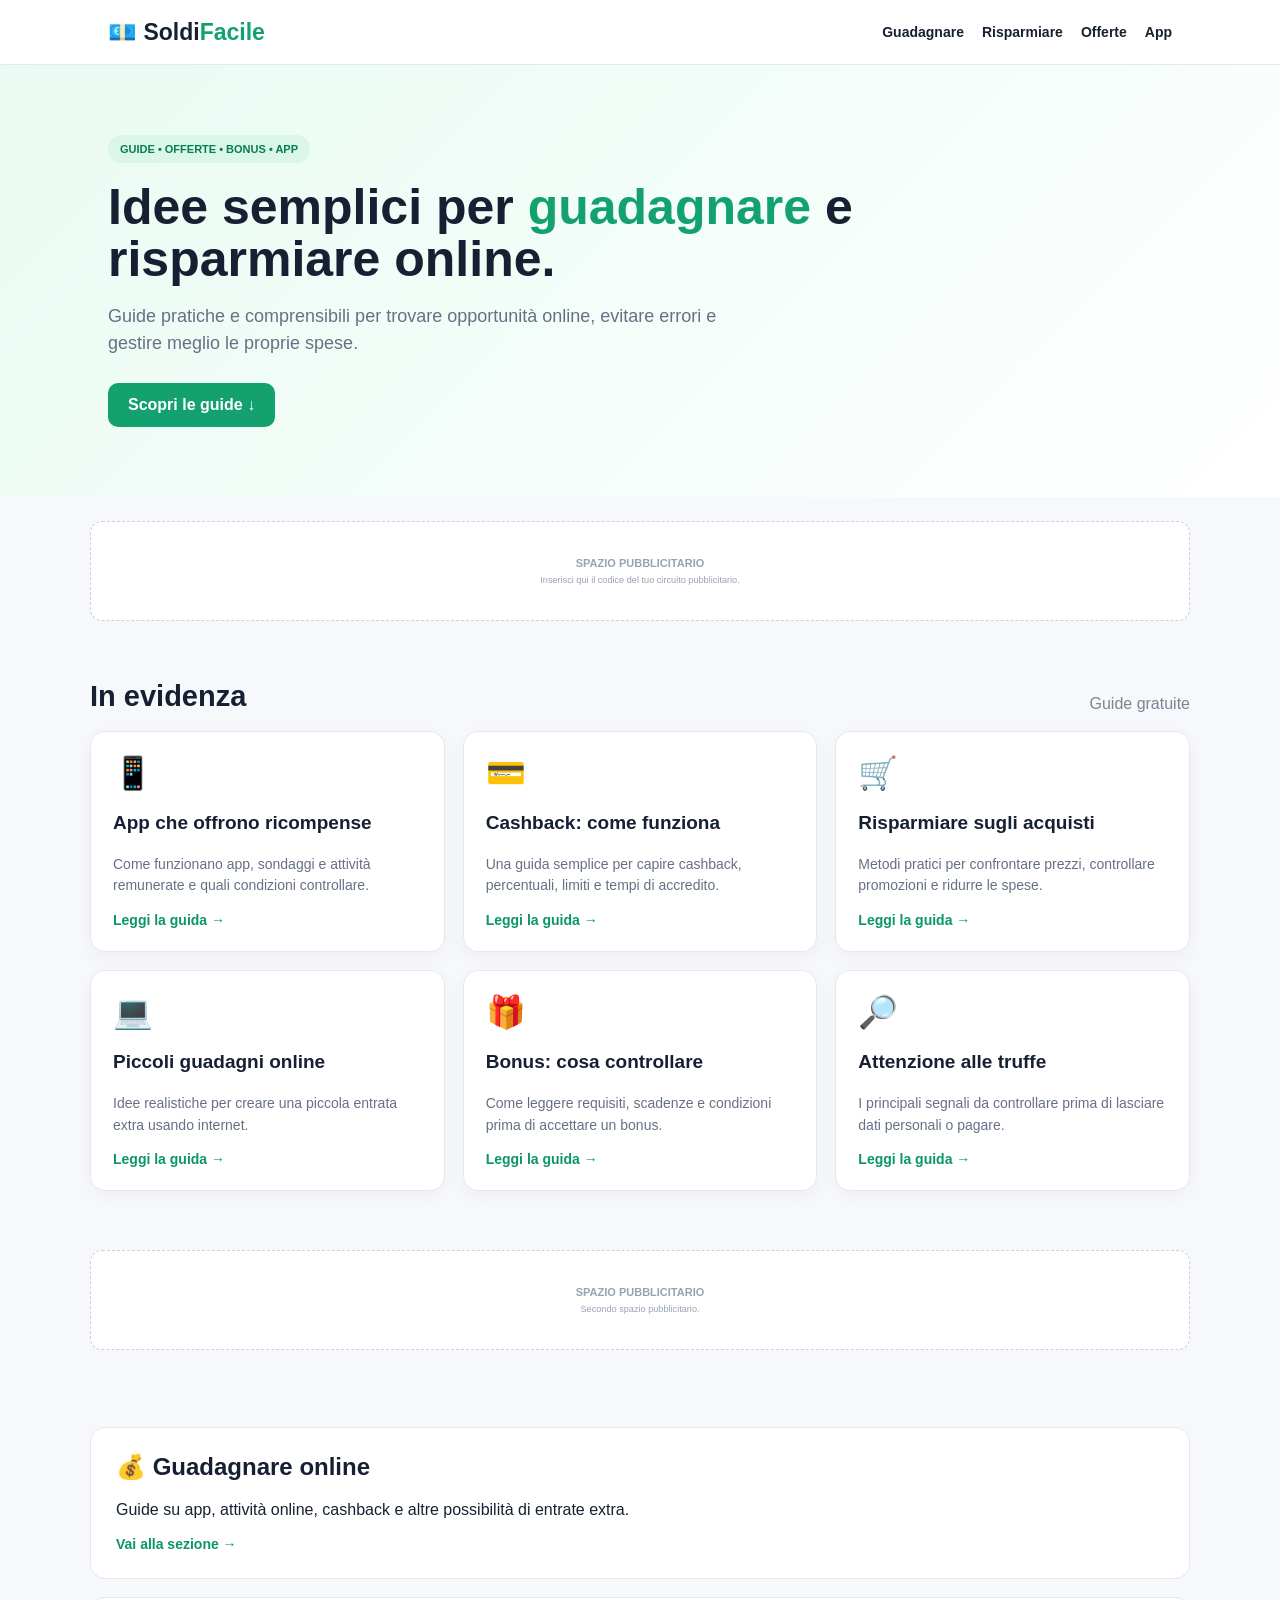
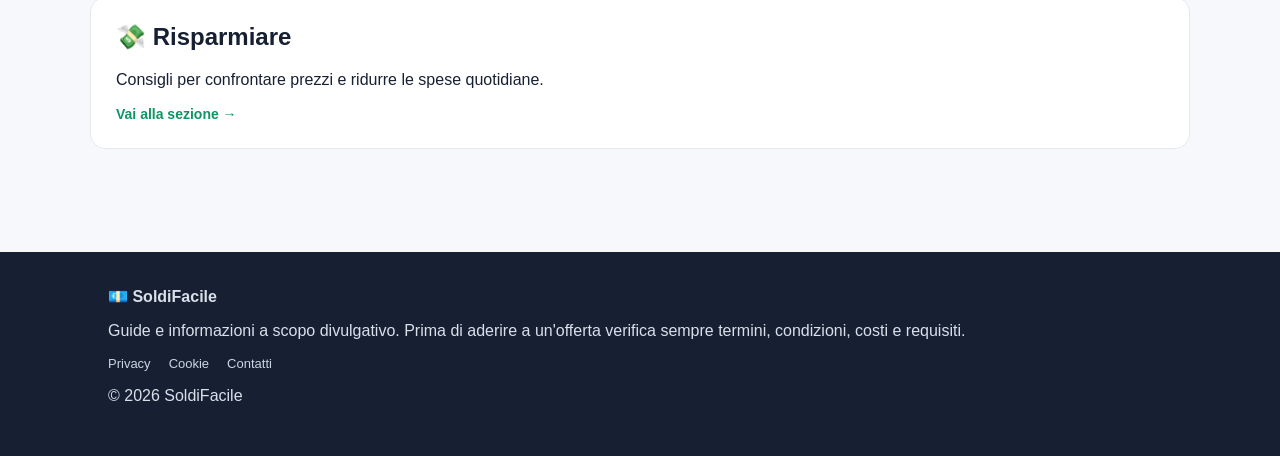
<file: index.html>
<!doctype html><html lang="it"><head><meta charset="utf-8"><meta name="viewport" content="width=device-width,initial-scale=1"><meta name="description" content="SoldiFacile: guide semplici per guadagnare, risparmiare, trovare offerte e usare app con ricompense."><link rel="stylesheet" href="style.css"><title>Guadagna e Risparmia Online | SoldiFacile</title></head><body><header><div class="wrap nav"><a class="logo" href="index.html">💶 Soldi<span>Facile</span></a><nav><a href="guadagnare.html">Guadagnare</a><a href="risparmiare.html">Risparmiare</a><a href="offerte.html">Offerte</a><a href="app.html">App</a></nav></div></header><main><section class="hero"><div class="wrap"><span class="tag">GUIDE • OFFERTE • BONUS • APP</span><h1>Idee semplici per <span>guadagnare</span> e risparmiare online.</h1><p>Guide pratiche e comprensibili per trovare opportunità online, evitare errori e gestire meglio le proprie spese.</p><a class="btn" href="#contenuti">Scopri le guide ↓</a></div></section>
<div class="wrap ad"><strong>SPAZIO PUBBLICITARIO</strong><small>Inserisci qui il codice del tuo circuito pubblicitario.</small></div>
<section id="contenuti" class="wrap section"><div class="title"><h2>In evidenza</h2><p>Guide gratuite</p></div><div class="grid"><article class="card"><div class="emoji">📱</div><h3>App che offrono ricompense</h3><p>Come funzionano app, sondaggi e attività remunerate e quali condizioni controllare.</p><a class="read" href="articolo-app.html">Leggi la guida →</a></article><article class="card"><div class="emoji">💳</div><h3>Cashback: come funziona</h3><p>Una guida semplice per capire cashback, percentuali, limiti e tempi di accredito.</p><a class="read" href="articolo-cashback.html">Leggi la guida →</a></article><article class="card"><div class="emoji">🛒</div><h3>Risparmiare sugli acquisti</h3><p>Metodi pratici per confrontare prezzi, controllare promozioni e ridurre le spese.</p><a class="read" href="articolo-risparmio.html">Leggi la guida →</a></article><article class="card"><div class="emoji">💻</div><h3>Piccoli guadagni online</h3><p>Idee realistiche per creare una piccola entrata extra usando internet.</p><a class="read" href="articolo-guadagni.html">Leggi la guida →</a></article><article class="card"><div class="emoji">🎁</div><h3>Bonus: cosa controllare</h3><p>Come leggere requisiti, scadenze e condizioni prima di accettare un bonus.</p><a class="read" href="articolo-bonus.html">Leggi la guida →</a></article><article class="card"><div class="emoji">🔎</div><h3>Attenzione alle truffe</h3><p>I principali segnali da controllare prima di lasciare dati personali o pagare.</p><a class="read" href="articolo-truffe.html">Leggi la guida →</a></article></div></section><div class="wrap ad"><strong>SPAZIO PUBBLICITARIO</strong><small>Secondo spazio pubblicitario.</small></div>
<section class="wrap section"><div class="cat"><h2>💰 Guadagnare online</h2><p>Guide su app, attività online, cashback e altre possibilità di entrate extra.</p><a class="read" href="guadagnare.html">Vai alla sezione →</a></div><div class="cat"><h2>💸 Risparmiare</h2><p>Consigli per confrontare prezzi e ridurre le spese quotidiane.</p><a class="read" href="risparmiare.html">Vai alla sezione →</a></div></section></main><footer><div class="wrap"><strong>💶 SoldiFacile</strong><p>Guide e informazioni a scopo divulgativo. Prima di aderire a un'offerta verifica sempre termini, condizioni, costi e requisiti.</p><div class="footlinks"><a href="privacy.html">Privacy</a><a href="cookie.html">Cookie</a><a href="contatti.html">Contatti</a></div><p>© 2026 SoldiFacile</p></div></footer></body></html>
</file>
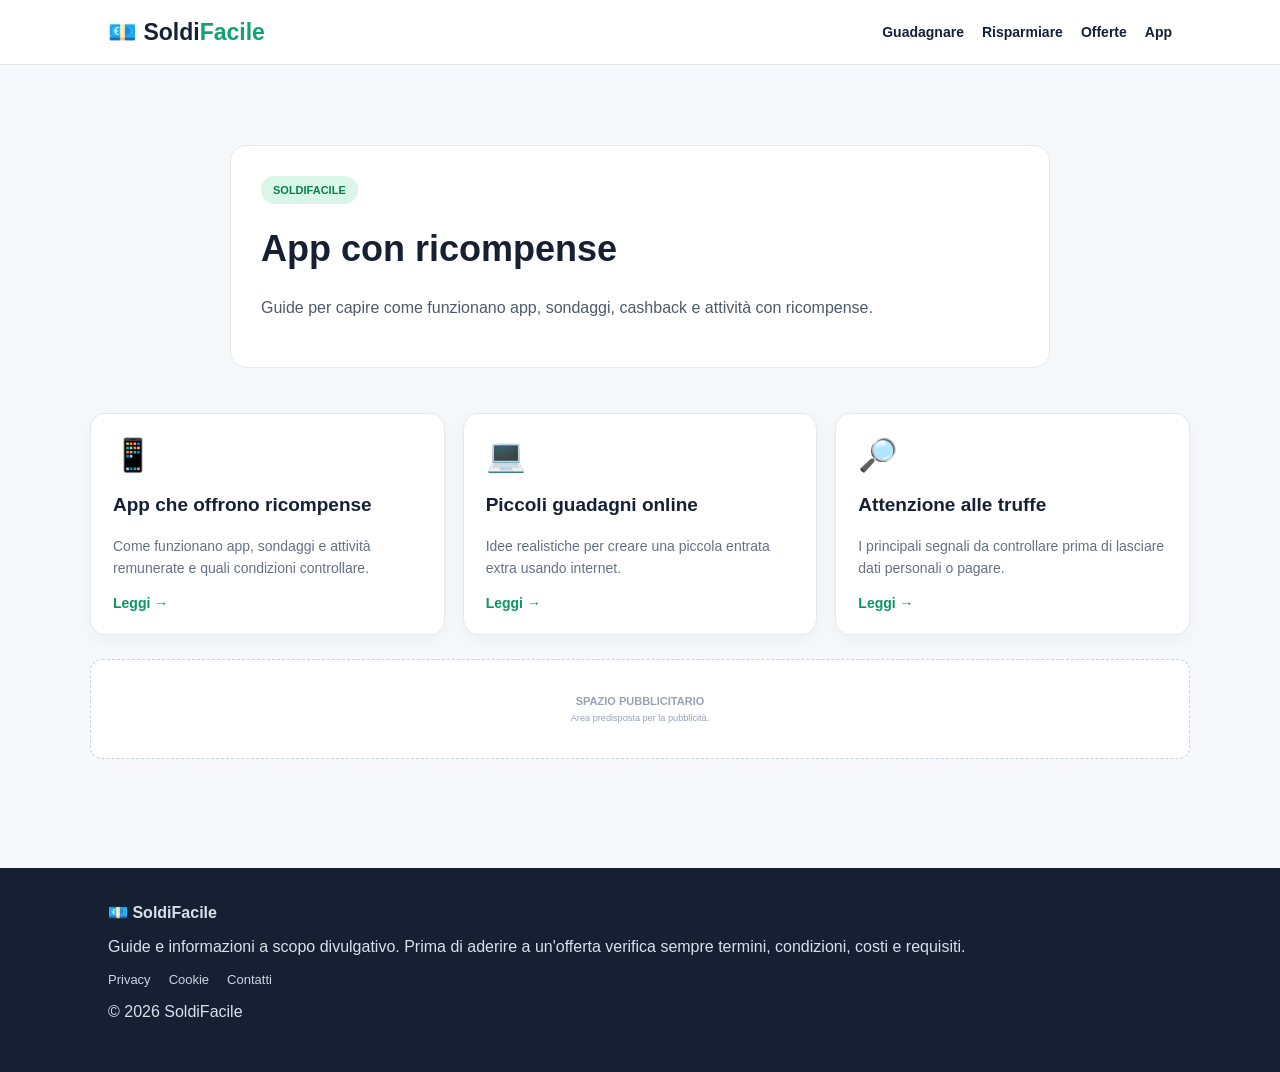
<file: app.html>
<!doctype html><html lang="it"><head><meta charset="utf-8"><meta name="viewport" content="width=device-width,initial-scale=1"><meta name="description" content="SoldiFacile: guide semplici per guadagnare, risparmiare, trovare offerte e usare app con ricompense."><link rel="stylesheet" href="style.css"><title>App | SoldiFacile</title></head><body><header><div class="wrap nav"><a class="logo" href="index.html">💶 Soldi<span>Facile</span></a><nav><a href="guadagnare.html">Guadagnare</a><a href="risparmiare.html">Risparmiare</a><a href="offerte.html">Offerte</a><a href="app.html">App</a></nav></div></header><main class="wrap section"><div class="article"><span class="tag">SOLDIFACILE</span><h1>App con ricompense</h1><p>Guide per capire come funzionano app, sondaggi, cashback e attività con ricompense.</p></div><div class="grid"><article class="card"><div class="emoji">📱</div><h3>App che offrono ricompense</h3><p>Come funzionano app, sondaggi e attività remunerate e quali condizioni controllare.</p><a class="read" href="articolo-app.html">Leggi →</a></article><article class="card"><div class="emoji">💻</div><h3>Piccoli guadagni online</h3><p>Idee realistiche per creare una piccola entrata extra usando internet.</p><a class="read" href="articolo-guadagni.html">Leggi →</a></article><article class="card"><div class="emoji">🔎</div><h3>Attenzione alle truffe</h3><p>I principali segnali da controllare prima di lasciare dati personali o pagare.</p><a class="read" href="articolo-truffe.html">Leggi →</a></article></div><div class="ad"><strong>SPAZIO PUBBLICITARIO</strong><small>Area predisposta per la pubblicità.</small></div></main><footer><div class="wrap"><strong>💶 SoldiFacile</strong><p>Guide e informazioni a scopo divulgativo. Prima di aderire a un'offerta verifica sempre termini, condizioni, costi e requisiti.</p><div class="footlinks"><a href="privacy.html">Privacy</a><a href="cookie.html">Cookie</a><a href="contatti.html">Contatti</a></div><p>© 2026 SoldiFacile</p></div></footer></body></html>
</file>
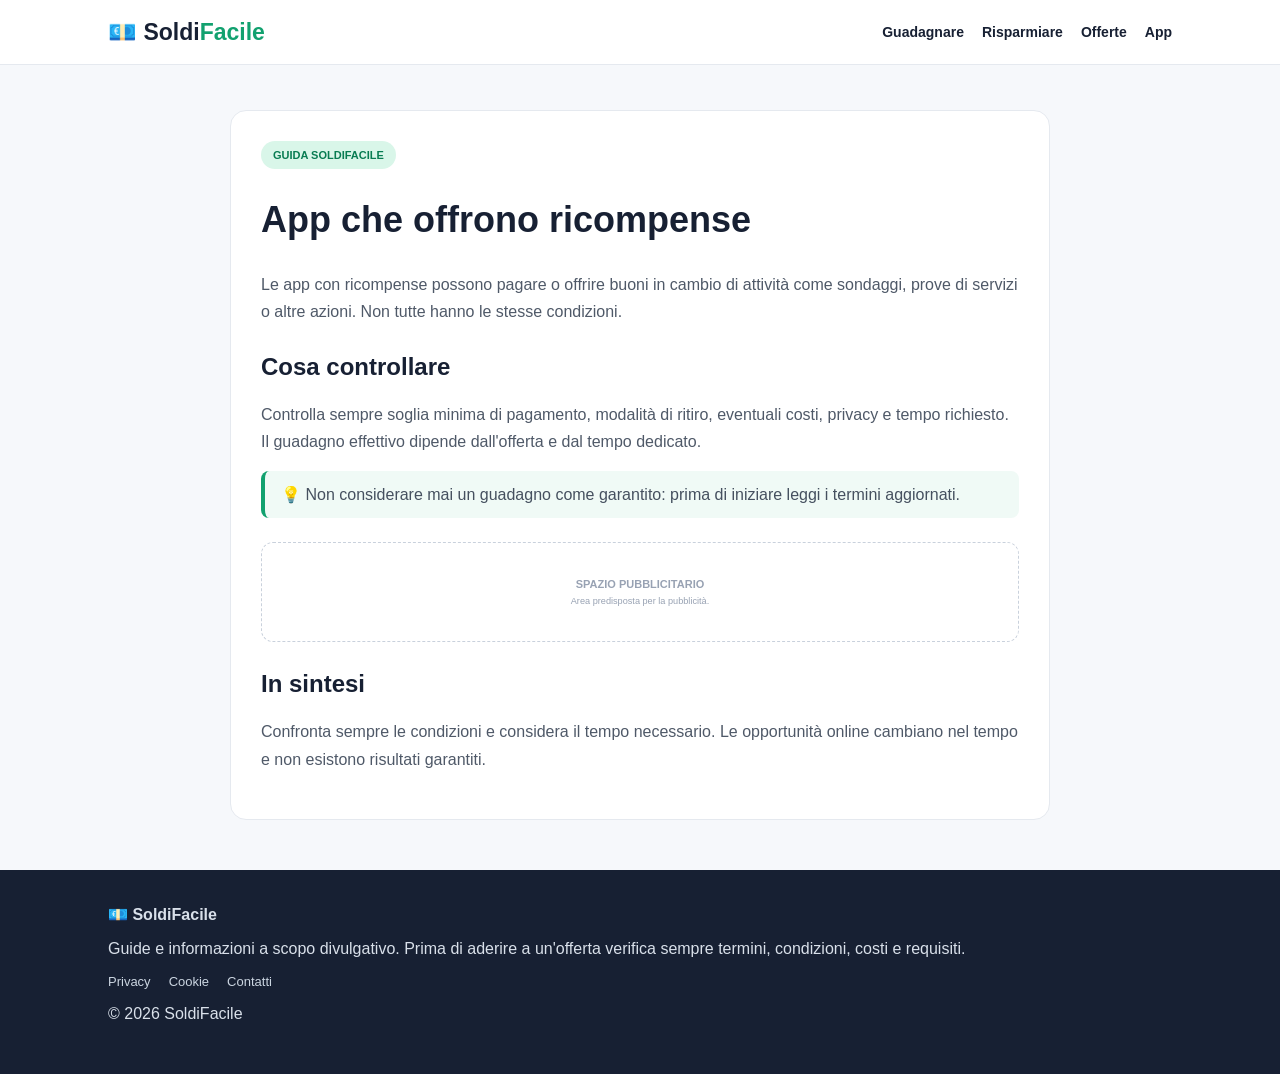
<file: articolo-app.html>
<!doctype html><html lang="it"><head><meta charset="utf-8"><meta name="viewport" content="width=device-width,initial-scale=1"><meta name="description" content="SoldiFacile: guide semplici per guadagnare, risparmiare, trovare offerte e usare app con ricompense."><link rel="stylesheet" href="style.css"><title>App che offrono ricompense | SoldiFacile</title></head><body><header><div class="wrap nav"><a class="logo" href="index.html">💶 Soldi<span>Facile</span></a><nav><a href="guadagnare.html">Guadagnare</a><a href="risparmiare.html">Risparmiare</a><a href="offerte.html">Offerte</a><a href="app.html">App</a></nav></div></header><main class="wrap"><article class="article"><span class="tag">GUIDA SOLDIFACILE</span><h1>App che offrono ricompense</h1><p>Le app con ricompense possono pagare o offrire buoni in cambio di attività come sondaggi, prove di servizi o altre azioni. Non tutte hanno le stesse condizioni.</p><h2>Cosa controllare</h2><p>Controlla sempre soglia minima di pagamento, modalità di ritiro, eventuali costi, privacy e tempo richiesto. Il guadagno effettivo dipende dall'offerta e dal tempo dedicato.</p><div class="notice">💡 Non considerare mai un guadagno come garantito: prima di iniziare leggi i termini aggiornati.</div><div class="ad"><strong>SPAZIO PUBBLICITARIO</strong><small>Area predisposta per la pubblicità.</small></div><h2>In sintesi</h2><p>Confronta sempre le condizioni e considera il tempo necessario. Le opportunità online cambiano nel tempo e non esistono risultati garantiti.</p></article></main><footer><div class="wrap"><strong>💶 SoldiFacile</strong><p>Guide e informazioni a scopo divulgativo. Prima di aderire a un'offerta verifica sempre termini, condizioni, costi e requisiti.</p><div class="footlinks"><a href="privacy.html">Privacy</a><a href="cookie.html">Cookie</a><a href="contatti.html">Contatti</a></div><p>© 2026 SoldiFacile</p></div></footer></body></html>
</file>
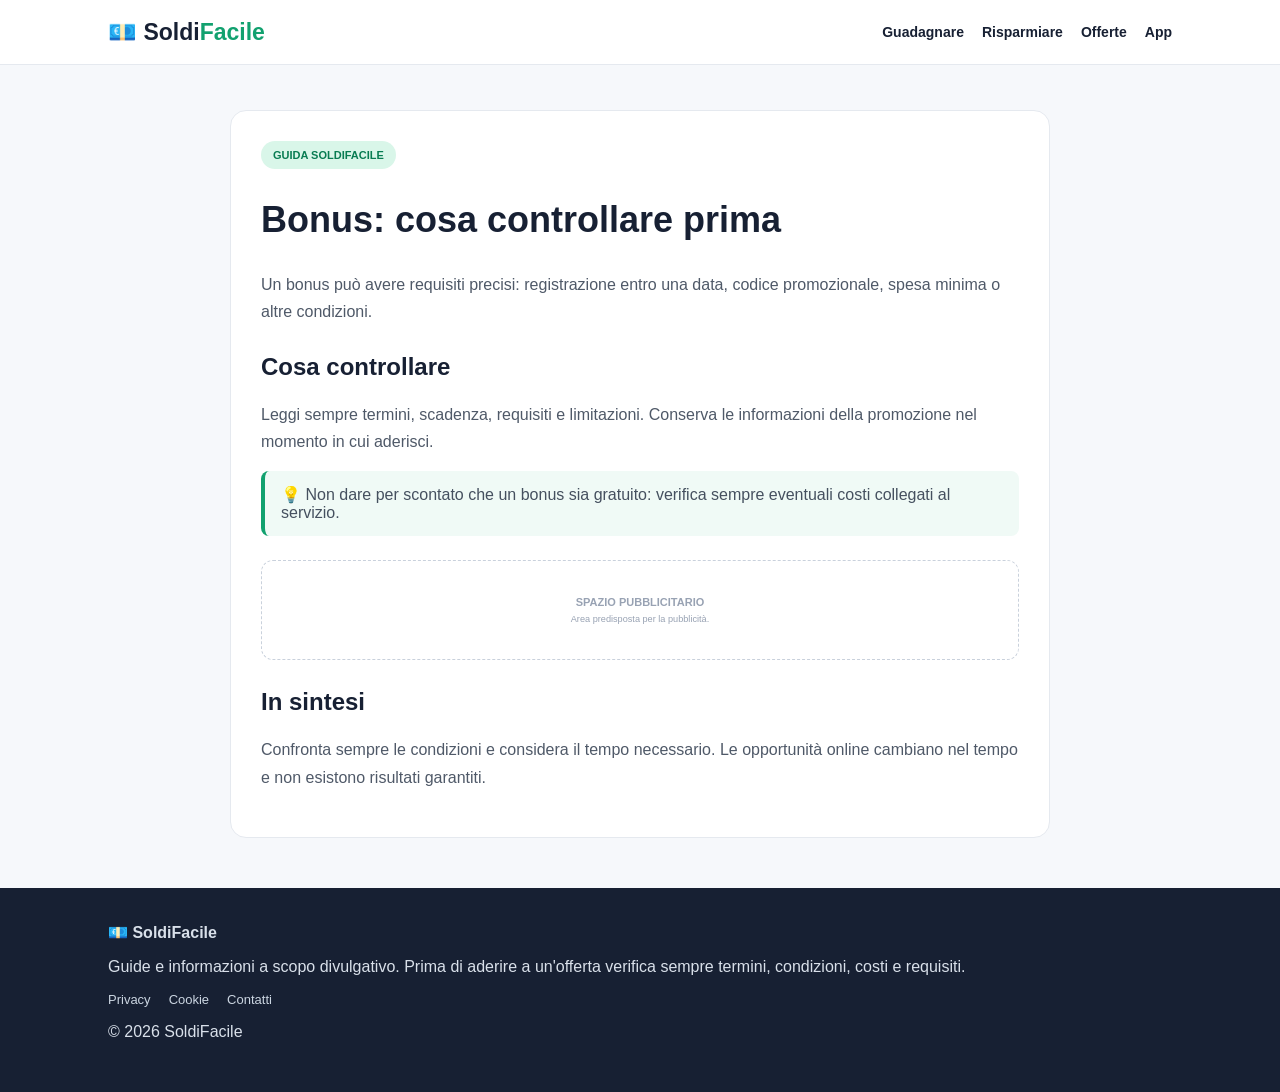
<file: articolo-bonus.html>
<!doctype html><html lang="it"><head><meta charset="utf-8"><meta name="viewport" content="width=device-width,initial-scale=1"><meta name="description" content="SoldiFacile: guide semplici per guadagnare, risparmiare, trovare offerte e usare app con ricompense."><link rel="stylesheet" href="style.css"><title>Bonus: cosa controllare prima | SoldiFacile</title></head><body><header><div class="wrap nav"><a class="logo" href="index.html">💶 Soldi<span>Facile</span></a><nav><a href="guadagnare.html">Guadagnare</a><a href="risparmiare.html">Risparmiare</a><a href="offerte.html">Offerte</a><a href="app.html">App</a></nav></div></header><main class="wrap"><article class="article"><span class="tag">GUIDA SOLDIFACILE</span><h1>Bonus: cosa controllare prima</h1><p>Un bonus può avere requisiti precisi: registrazione entro una data, codice promozionale, spesa minima o altre condizioni.</p><h2>Cosa controllare</h2><p>Leggi sempre termini, scadenza, requisiti e limitazioni. Conserva le informazioni della promozione nel momento in cui aderisci.</p><div class="notice">💡 Non dare per scontato che un bonus sia gratuito: verifica sempre eventuali costi collegati al servizio.</div><div class="ad"><strong>SPAZIO PUBBLICITARIO</strong><small>Area predisposta per la pubblicità.</small></div><h2>In sintesi</h2><p>Confronta sempre le condizioni e considera il tempo necessario. Le opportunità online cambiano nel tempo e non esistono risultati garantiti.</p></article></main><footer><div class="wrap"><strong>💶 SoldiFacile</strong><p>Guide e informazioni a scopo divulgativo. Prima di aderire a un'offerta verifica sempre termini, condizioni, costi e requisiti.</p><div class="footlinks"><a href="privacy.html">Privacy</a><a href="cookie.html">Cookie</a><a href="contatti.html">Contatti</a></div><p>© 2026 SoldiFacile</p></div></footer></body></html>
</file>
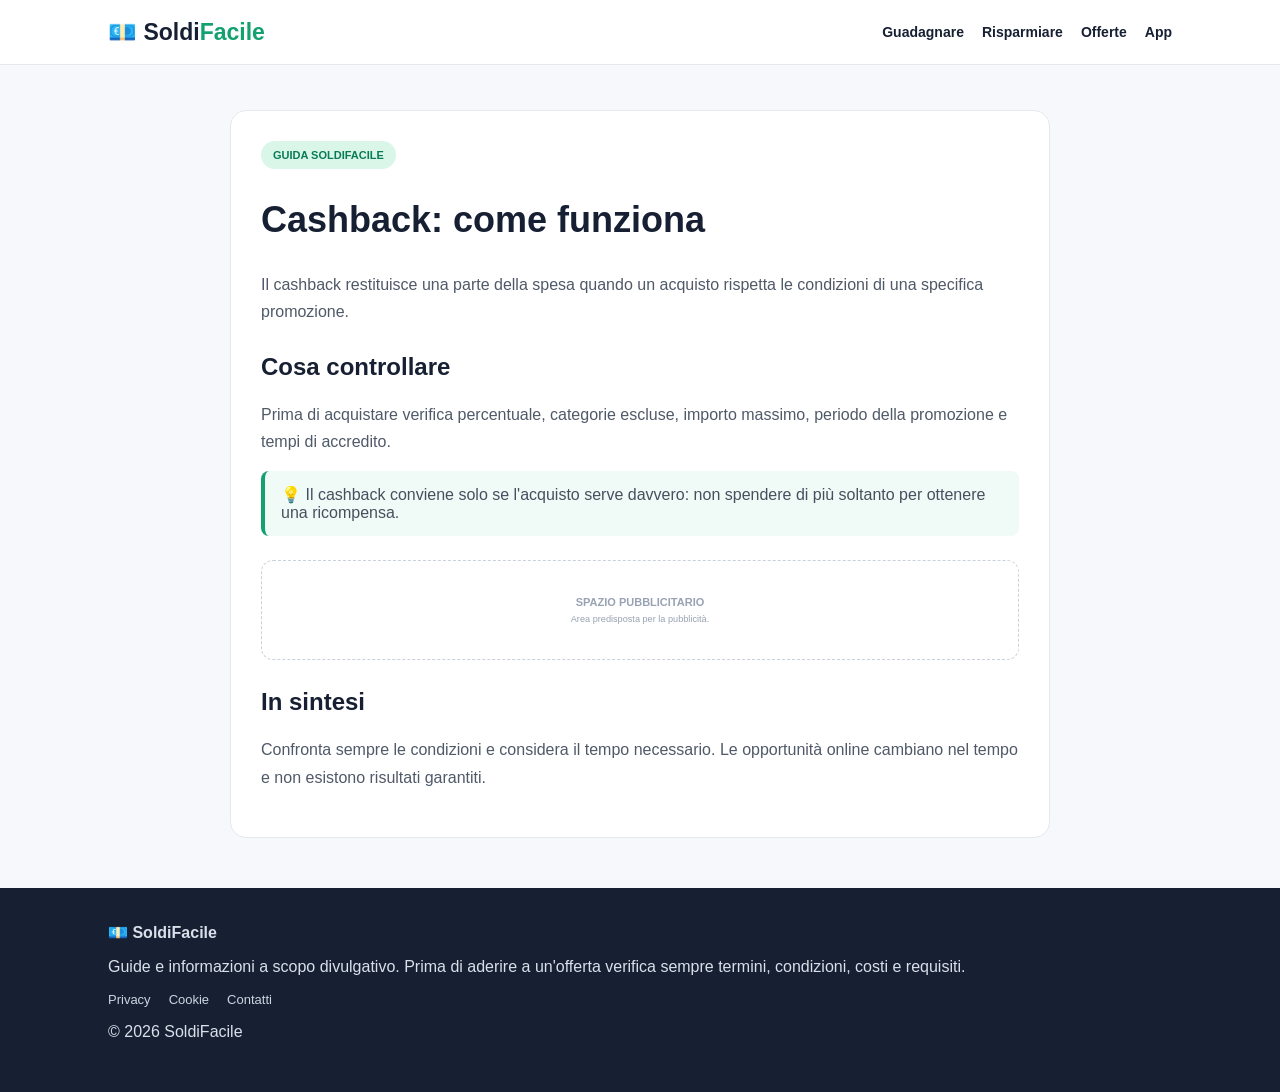
<file: articolo-cashback.html>
<!doctype html><html lang="it"><head><meta charset="utf-8"><meta name="viewport" content="width=device-width,initial-scale=1"><meta name="description" content="SoldiFacile: guide semplici per guadagnare, risparmiare, trovare offerte e usare app con ricompense."><link rel="stylesheet" href="style.css"><title>Cashback: come funziona | SoldiFacile</title></head><body><header><div class="wrap nav"><a class="logo" href="index.html">💶 Soldi<span>Facile</span></a><nav><a href="guadagnare.html">Guadagnare</a><a href="risparmiare.html">Risparmiare</a><a href="offerte.html">Offerte</a><a href="app.html">App</a></nav></div></header><main class="wrap"><article class="article"><span class="tag">GUIDA SOLDIFACILE</span><h1>Cashback: come funziona</h1><p>Il cashback restituisce una parte della spesa quando un acquisto rispetta le condizioni di una specifica promozione.</p><h2>Cosa controllare</h2><p>Prima di acquistare verifica percentuale, categorie escluse, importo massimo, periodo della promozione e tempi di accredito.</p><div class="notice">💡 Il cashback conviene solo se l'acquisto serve davvero: non spendere di più soltanto per ottenere una ricompensa.</div><div class="ad"><strong>SPAZIO PUBBLICITARIO</strong><small>Area predisposta per la pubblicità.</small></div><h2>In sintesi</h2><p>Confronta sempre le condizioni e considera il tempo necessario. Le opportunità online cambiano nel tempo e non esistono risultati garantiti.</p></article></main><footer><div class="wrap"><strong>💶 SoldiFacile</strong><p>Guide e informazioni a scopo divulgativo. Prima di aderire a un'offerta verifica sempre termini, condizioni, costi e requisiti.</p><div class="footlinks"><a href="privacy.html">Privacy</a><a href="cookie.html">Cookie</a><a href="contatti.html">Contatti</a></div><p>© 2026 SoldiFacile</p></div></footer></body></html>
</file>
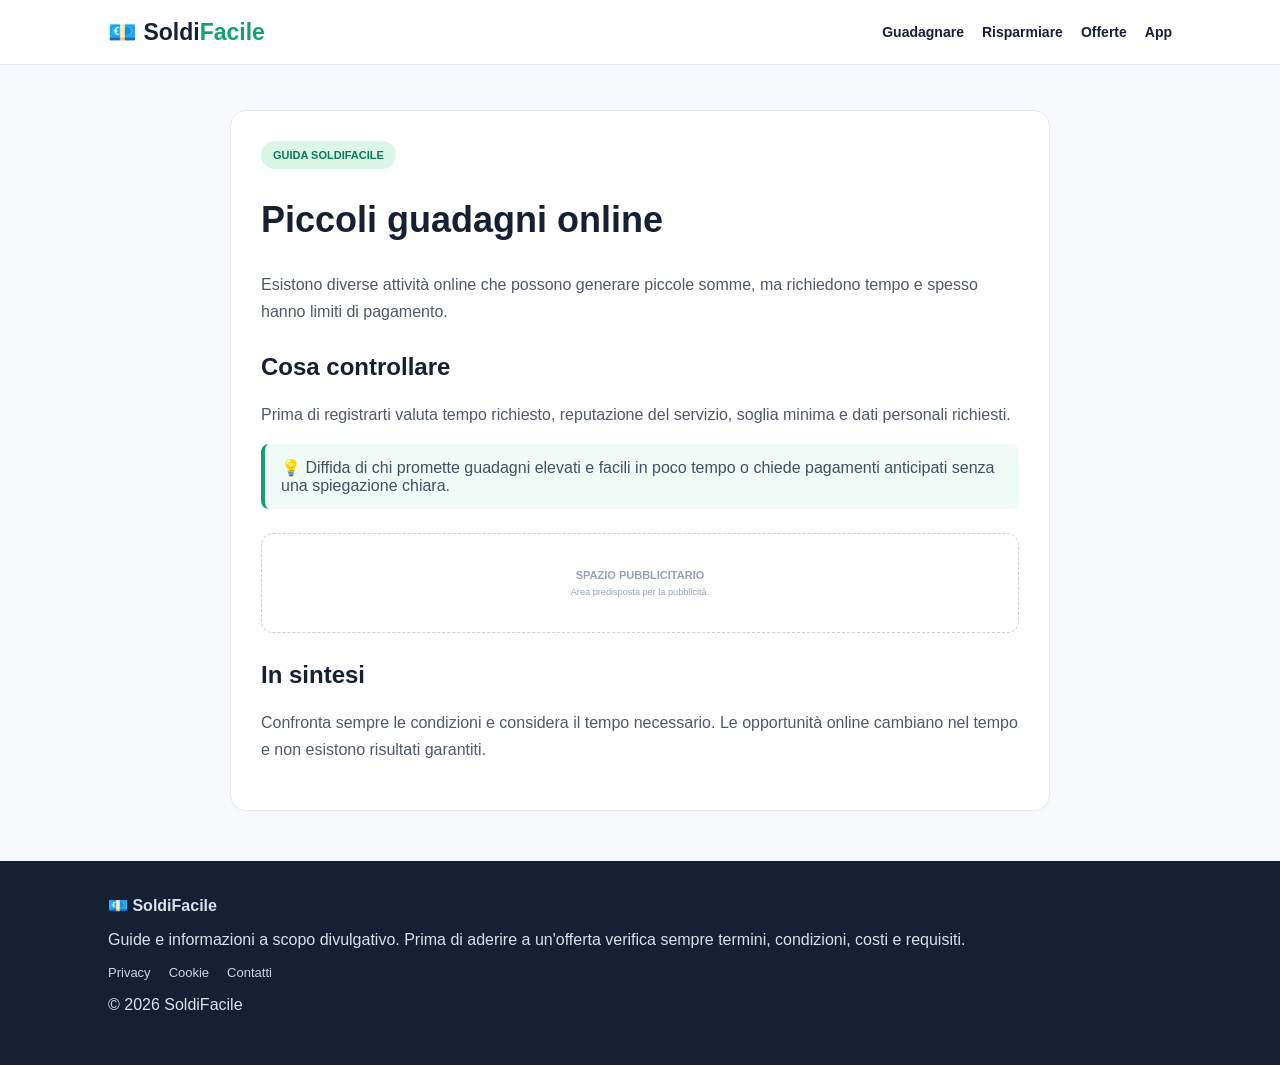
<file: articolo-guadagni.html>
<!doctype html><html lang="it"><head><meta charset="utf-8"><meta name="viewport" content="width=device-width,initial-scale=1"><meta name="description" content="SoldiFacile: guide semplici per guadagnare, risparmiare, trovare offerte e usare app con ricompense."><link rel="stylesheet" href="style.css"><title>Piccoli guadagni online | SoldiFacile</title></head><body><header><div class="wrap nav"><a class="logo" href="index.html">💶 Soldi<span>Facile</span></a><nav><a href="guadagnare.html">Guadagnare</a><a href="risparmiare.html">Risparmiare</a><a href="offerte.html">Offerte</a><a href="app.html">App</a></nav></div></header><main class="wrap"><article class="article"><span class="tag">GUIDA SOLDIFACILE</span><h1>Piccoli guadagni online</h1><p>Esistono diverse attività online che possono generare piccole somme, ma richiedono tempo e spesso hanno limiti di pagamento.</p><h2>Cosa controllare</h2><p>Prima di registrarti valuta tempo richiesto, reputazione del servizio, soglia minima e dati personali richiesti.</p><div class="notice">💡 Diffida di chi promette guadagni elevati e facili in poco tempo o chiede pagamenti anticipati senza una spiegazione chiara.</div><div class="ad"><strong>SPAZIO PUBBLICITARIO</strong><small>Area predisposta per la pubblicità.</small></div><h2>In sintesi</h2><p>Confronta sempre le condizioni e considera il tempo necessario. Le opportunità online cambiano nel tempo e non esistono risultati garantiti.</p></article></main><footer><div class="wrap"><strong>💶 SoldiFacile</strong><p>Guide e informazioni a scopo divulgativo. Prima di aderire a un'offerta verifica sempre termini, condizioni, costi e requisiti.</p><div class="footlinks"><a href="privacy.html">Privacy</a><a href="cookie.html">Cookie</a><a href="contatti.html">Contatti</a></div><p>© 2026 SoldiFacile</p></div></footer></body></html>
</file>
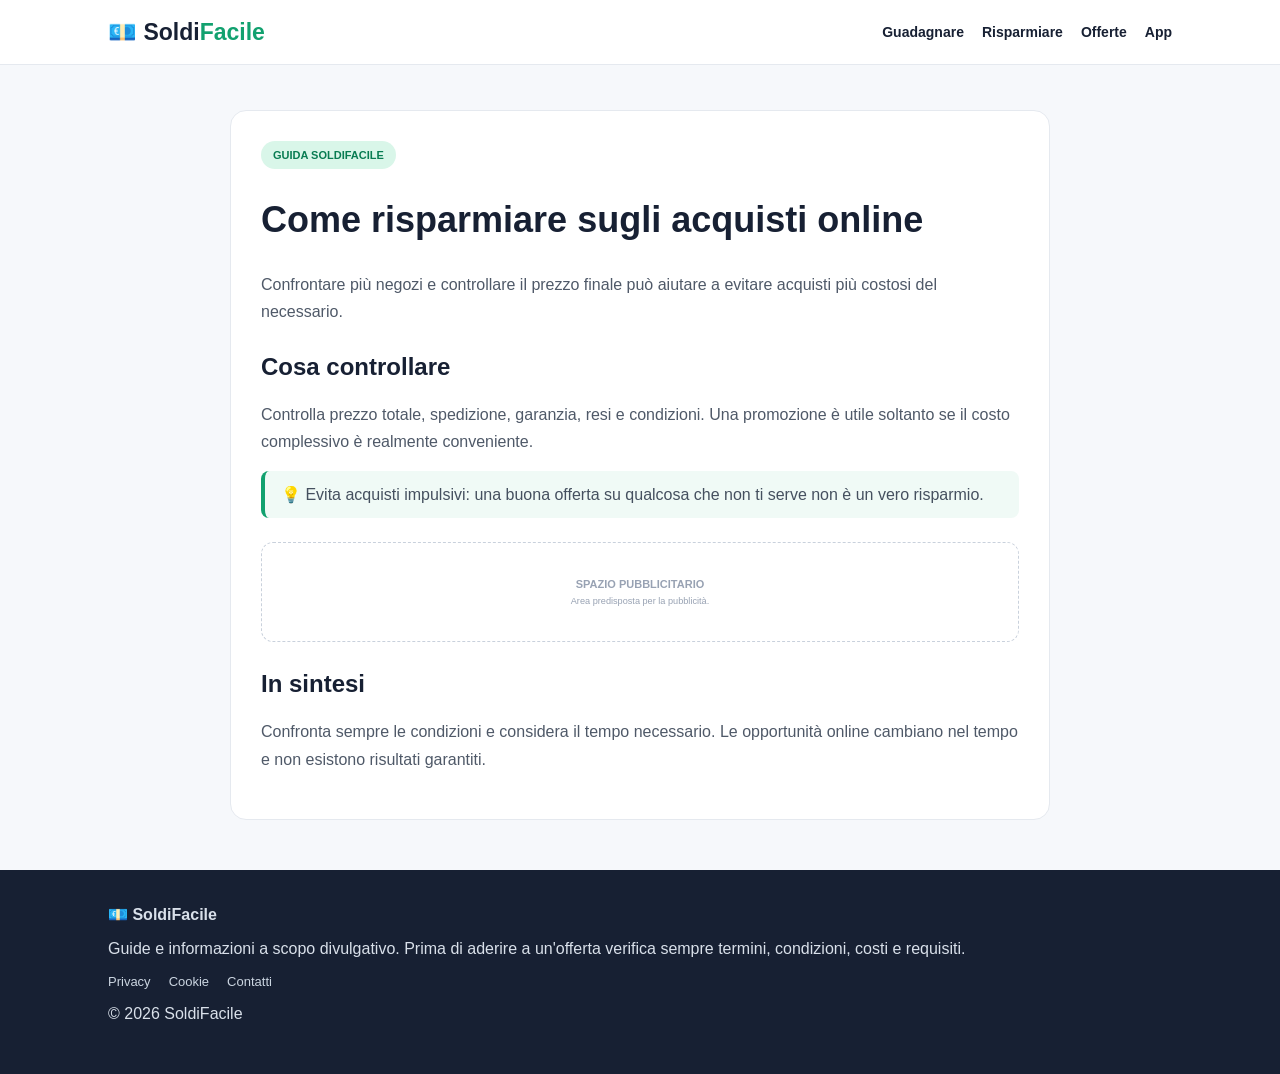
<file: articolo-risparmio.html>
<!doctype html><html lang="it"><head><meta charset="utf-8"><meta name="viewport" content="width=device-width,initial-scale=1"><meta name="description" content="SoldiFacile: guide semplici per guadagnare, risparmiare, trovare offerte e usare app con ricompense."><link rel="stylesheet" href="style.css"><title>Come risparmiare sugli acquisti online | SoldiFacile</title></head><body><header><div class="wrap nav"><a class="logo" href="index.html">💶 Soldi<span>Facile</span></a><nav><a href="guadagnare.html">Guadagnare</a><a href="risparmiare.html">Risparmiare</a><a href="offerte.html">Offerte</a><a href="app.html">App</a></nav></div></header><main class="wrap"><article class="article"><span class="tag">GUIDA SOLDIFACILE</span><h1>Come risparmiare sugli acquisti online</h1><p>Confrontare più negozi e controllare il prezzo finale può aiutare a evitare acquisti più costosi del necessario.</p><h2>Cosa controllare</h2><p>Controlla prezzo totale, spedizione, garanzia, resi e condizioni. Una promozione è utile soltanto se il costo complessivo è realmente conveniente.</p><div class="notice">💡 Evita acquisti impulsivi: una buona offerta su qualcosa che non ti serve non è un vero risparmio.</div><div class="ad"><strong>SPAZIO PUBBLICITARIO</strong><small>Area predisposta per la pubblicità.</small></div><h2>In sintesi</h2><p>Confronta sempre le condizioni e considera il tempo necessario. Le opportunità online cambiano nel tempo e non esistono risultati garantiti.</p></article></main><footer><div class="wrap"><strong>💶 SoldiFacile</strong><p>Guide e informazioni a scopo divulgativo. Prima di aderire a un'offerta verifica sempre termini, condizioni, costi e requisiti.</p><div class="footlinks"><a href="privacy.html">Privacy</a><a href="cookie.html">Cookie</a><a href="contatti.html">Contatti</a></div><p>© 2026 SoldiFacile</p></div></footer></body></html>
</file>
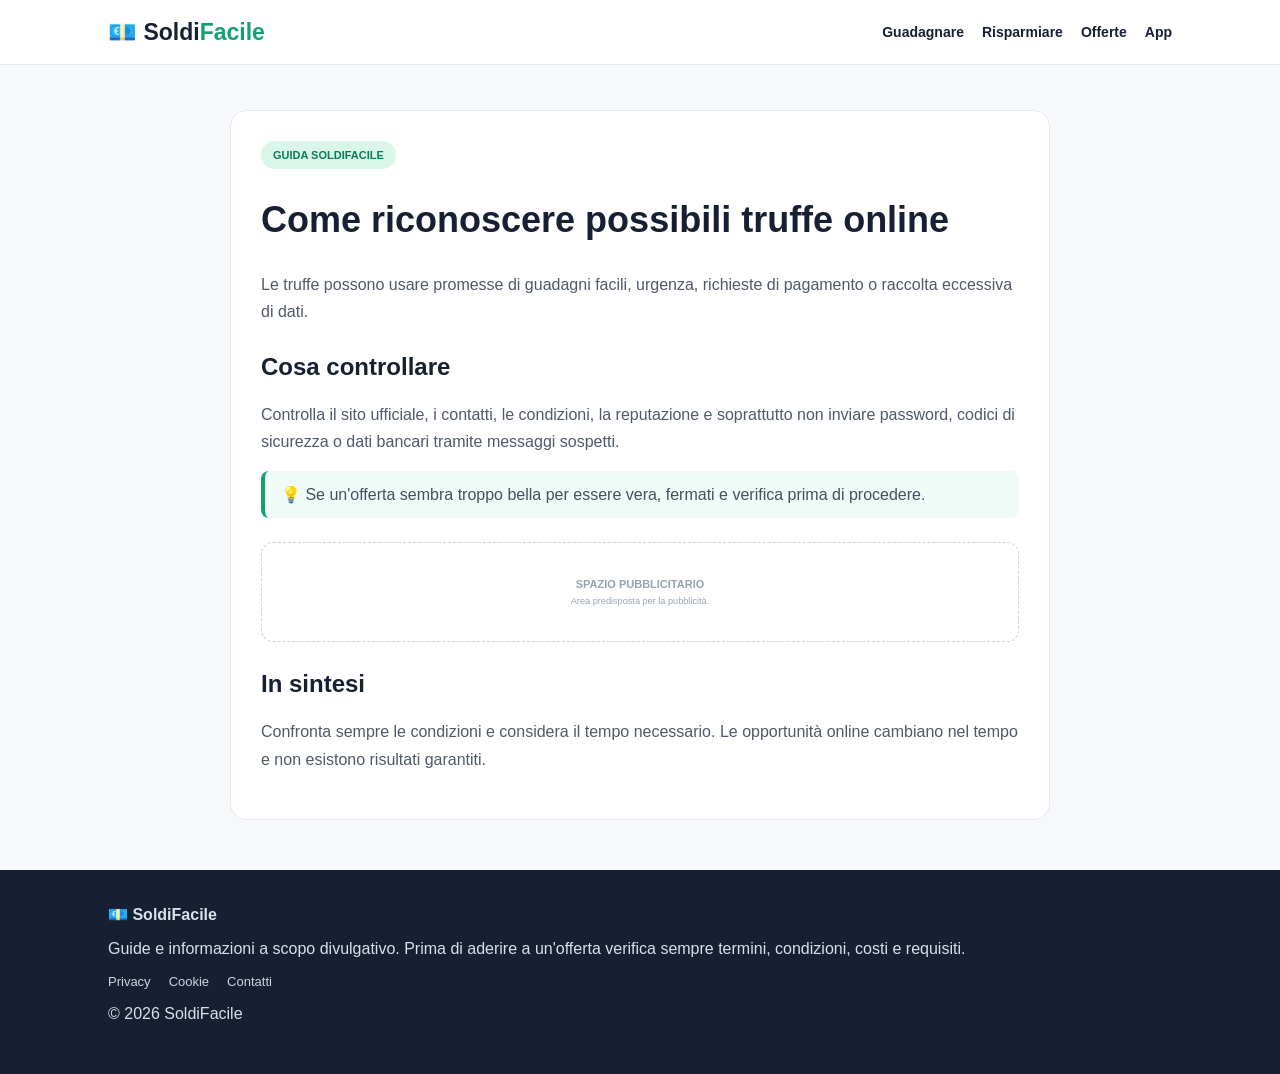
<file: articolo-truffe.html>
<!doctype html><html lang="it"><head><meta charset="utf-8"><meta name="viewport" content="width=device-width,initial-scale=1"><meta name="description" content="SoldiFacile: guide semplici per guadagnare, risparmiare, trovare offerte e usare app con ricompense."><link rel="stylesheet" href="style.css"><title>Come riconoscere possibili truffe online | SoldiFacile</title></head><body><header><div class="wrap nav"><a class="logo" href="index.html">💶 Soldi<span>Facile</span></a><nav><a href="guadagnare.html">Guadagnare</a><a href="risparmiare.html">Risparmiare</a><a href="offerte.html">Offerte</a><a href="app.html">App</a></nav></div></header><main class="wrap"><article class="article"><span class="tag">GUIDA SOLDIFACILE</span><h1>Come riconoscere possibili truffe online</h1><p>Le truffe possono usare promesse di guadagni facili, urgenza, richieste di pagamento o raccolta eccessiva di dati.</p><h2>Cosa controllare</h2><p>Controlla il sito ufficiale, i contatti, le condizioni, la reputazione e soprattutto non inviare password, codici di sicurezza o dati bancari tramite messaggi sospetti.</p><div class="notice">💡 Se un'offerta sembra troppo bella per essere vera, fermati e verifica prima di procedere.</div><div class="ad"><strong>SPAZIO PUBBLICITARIO</strong><small>Area predisposta per la pubblicità.</small></div><h2>In sintesi</h2><p>Confronta sempre le condizioni e considera il tempo necessario. Le opportunità online cambiano nel tempo e non esistono risultati garantiti.</p></article></main><footer><div class="wrap"><strong>💶 SoldiFacile</strong><p>Guide e informazioni a scopo divulgativo. Prima di aderire a un'offerta verifica sempre termini, condizioni, costi e requisiti.</p><div class="footlinks"><a href="privacy.html">Privacy</a><a href="cookie.html">Cookie</a><a href="contatti.html">Contatti</a></div><p>© 2026 SoldiFacile</p></div></footer></body></html>
</file>
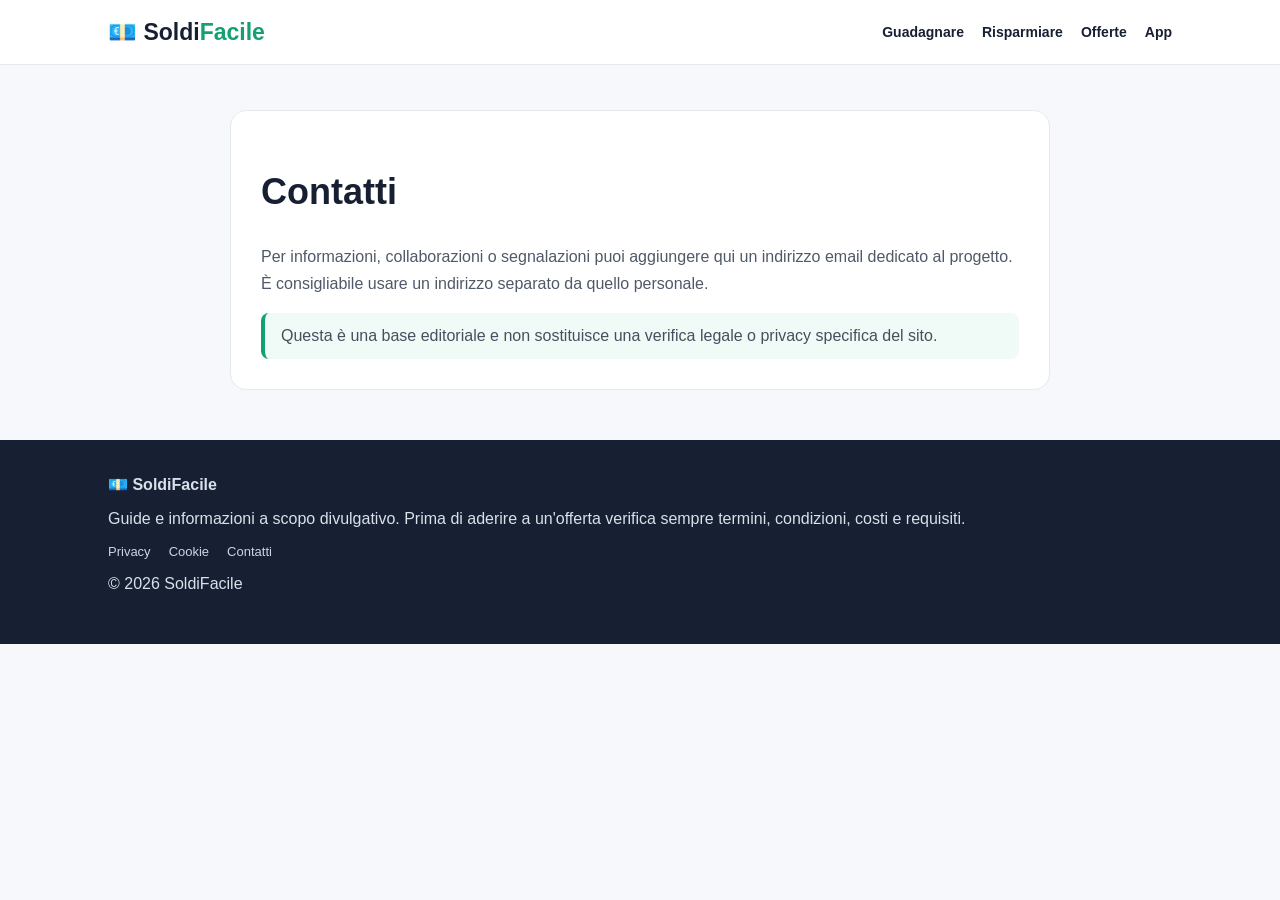
<file: contatti.html>
<!doctype html><html lang="it"><head><meta charset="utf-8"><meta name="viewport" content="width=device-width,initial-scale=1"><meta name="description" content="SoldiFacile: guide semplici per guadagnare, risparmiare, trovare offerte e usare app con ricompense."><link rel="stylesheet" href="style.css"><title>Contatti | SoldiFacile</title></head><body><header><div class="wrap nav"><a class="logo" href="index.html">💶 Soldi<span>Facile</span></a><nav><a href="guadagnare.html">Guadagnare</a><a href="risparmiare.html">Risparmiare</a><a href="offerte.html">Offerte</a><a href="app.html">App</a></nav></div></header><main class="wrap"><article class="article"><h1>Contatti</h1><p>Per informazioni, collaborazioni o segnalazioni puoi aggiungere qui un indirizzo email dedicato al progetto. È consigliabile usare un indirizzo separato da quello personale.</p><div class="notice">Questa è una base editoriale e non sostituisce una verifica legale o privacy specifica del sito.</div></article></main><footer><div class="wrap"><strong>💶 SoldiFacile</strong><p>Guide e informazioni a scopo divulgativo. Prima di aderire a un'offerta verifica sempre termini, condizioni, costi e requisiti.</p><div class="footlinks"><a href="privacy.html">Privacy</a><a href="cookie.html">Cookie</a><a href="contatti.html">Contatti</a></div><p>© 2026 SoldiFacile</p></div></footer></body></html>
</file>
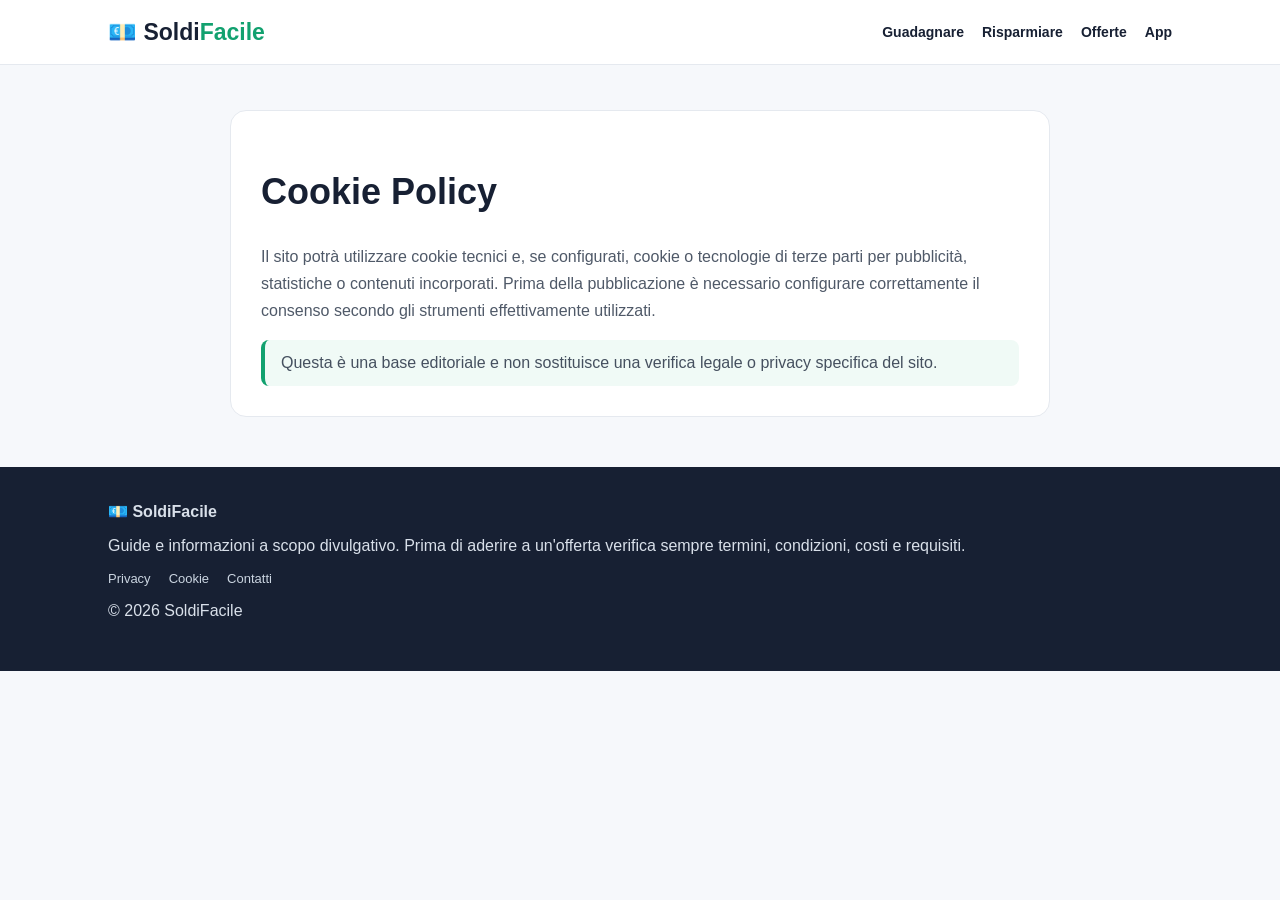
<file: cookie.html>
<!doctype html><html lang="it"><head><meta charset="utf-8"><meta name="viewport" content="width=device-width,initial-scale=1"><meta name="description" content="SoldiFacile: guide semplici per guadagnare, risparmiare, trovare offerte e usare app con ricompense."><link rel="stylesheet" href="style.css"><title>Cookie Policy | SoldiFacile</title></head><body><header><div class="wrap nav"><a class="logo" href="index.html">💶 Soldi<span>Facile</span></a><nav><a href="guadagnare.html">Guadagnare</a><a href="risparmiare.html">Risparmiare</a><a href="offerte.html">Offerte</a><a href="app.html">App</a></nav></div></header><main class="wrap"><article class="article"><h1>Cookie Policy</h1><p>Il sito potrà utilizzare cookie tecnici e, se configurati, cookie o tecnologie di terze parti per pubblicità, statistiche o contenuti incorporati. Prima della pubblicazione è necessario configurare correttamente il consenso secondo gli strumenti effettivamente utilizzati.</p><div class="notice">Questa è una base editoriale e non sostituisce una verifica legale o privacy specifica del sito.</div></article></main><footer><div class="wrap"><strong>💶 SoldiFacile</strong><p>Guide e informazioni a scopo divulgativo. Prima di aderire a un'offerta verifica sempre termini, condizioni, costi e requisiti.</p><div class="footlinks"><a href="privacy.html">Privacy</a><a href="cookie.html">Cookie</a><a href="contatti.html">Contatti</a></div><p>© 2026 SoldiFacile</p></div></footer></body></html>
</file>
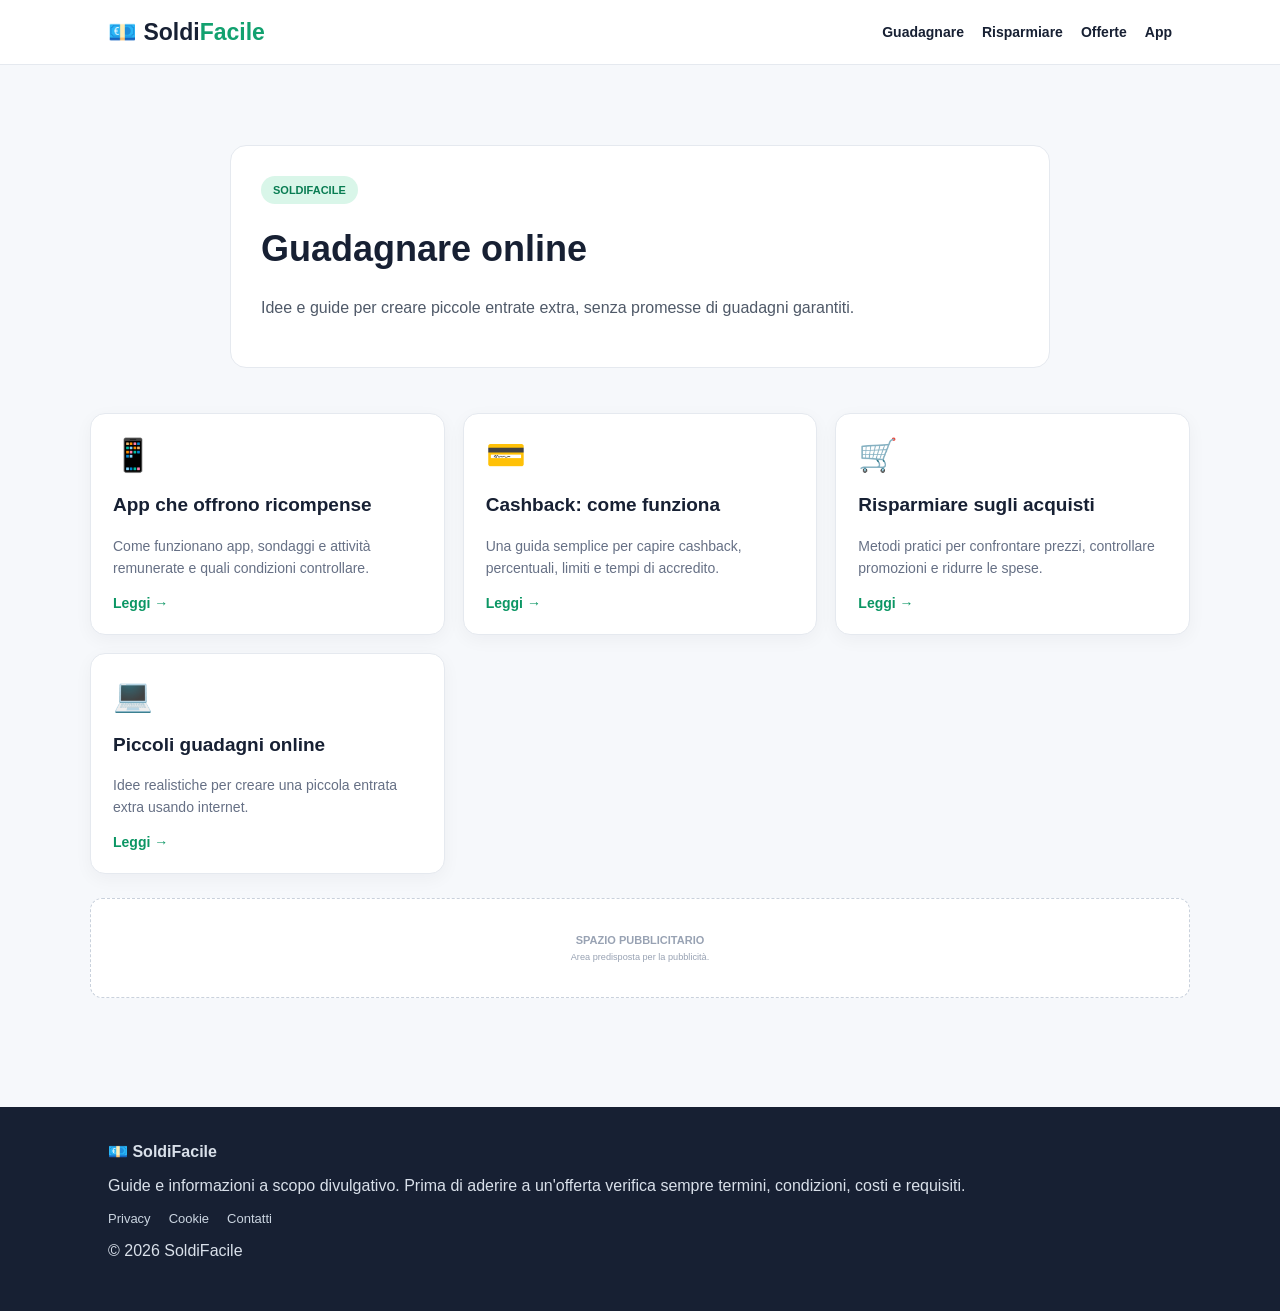
<file: guadagnare.html>
<!doctype html><html lang="it"><head><meta charset="utf-8"><meta name="viewport" content="width=device-width,initial-scale=1"><meta name="description" content="SoldiFacile: guide semplici per guadagnare, risparmiare, trovare offerte e usare app con ricompense."><link rel="stylesheet" href="style.css"><title>Guadagnare online | SoldiFacile</title></head><body><header><div class="wrap nav"><a class="logo" href="index.html">💶 Soldi<span>Facile</span></a><nav><a href="guadagnare.html">Guadagnare</a><a href="risparmiare.html">Risparmiare</a><a href="offerte.html">Offerte</a><a href="app.html">App</a></nav></div></header><main class="wrap section"><div class="article"><span class="tag">SOLDIFACILE</span><h1>Guadagnare online</h1><p>Idee e guide per creare piccole entrate extra, senza promesse di guadagni garantiti.</p></div><div class="grid"><article class="card"><div class="emoji">📱</div><h3>App che offrono ricompense</h3><p>Come funzionano app, sondaggi e attività remunerate e quali condizioni controllare.</p><a class="read" href="articolo-app.html">Leggi →</a></article><article class="card"><div class="emoji">💳</div><h3>Cashback: come funziona</h3><p>Una guida semplice per capire cashback, percentuali, limiti e tempi di accredito.</p><a class="read" href="articolo-cashback.html">Leggi →</a></article><article class="card"><div class="emoji">🛒</div><h3>Risparmiare sugli acquisti</h3><p>Metodi pratici per confrontare prezzi, controllare promozioni e ridurre le spese.</p><a class="read" href="articolo-risparmio.html">Leggi →</a></article><article class="card"><div class="emoji">💻</div><h3>Piccoli guadagni online</h3><p>Idee realistiche per creare una piccola entrata extra usando internet.</p><a class="read" href="articolo-guadagni.html">Leggi →</a></article></div><div class="ad"><strong>SPAZIO PUBBLICITARIO</strong><small>Area predisposta per la pubblicità.</small></div></main><footer><div class="wrap"><strong>💶 SoldiFacile</strong><p>Guide e informazioni a scopo divulgativo. Prima di aderire a un'offerta verifica sempre termini, condizioni, costi e requisiti.</p><div class="footlinks"><a href="privacy.html">Privacy</a><a href="cookie.html">Cookie</a><a href="contatti.html">Contatti</a></div><p>© 2026 SoldiFacile</p></div></footer></body></html>
</file>
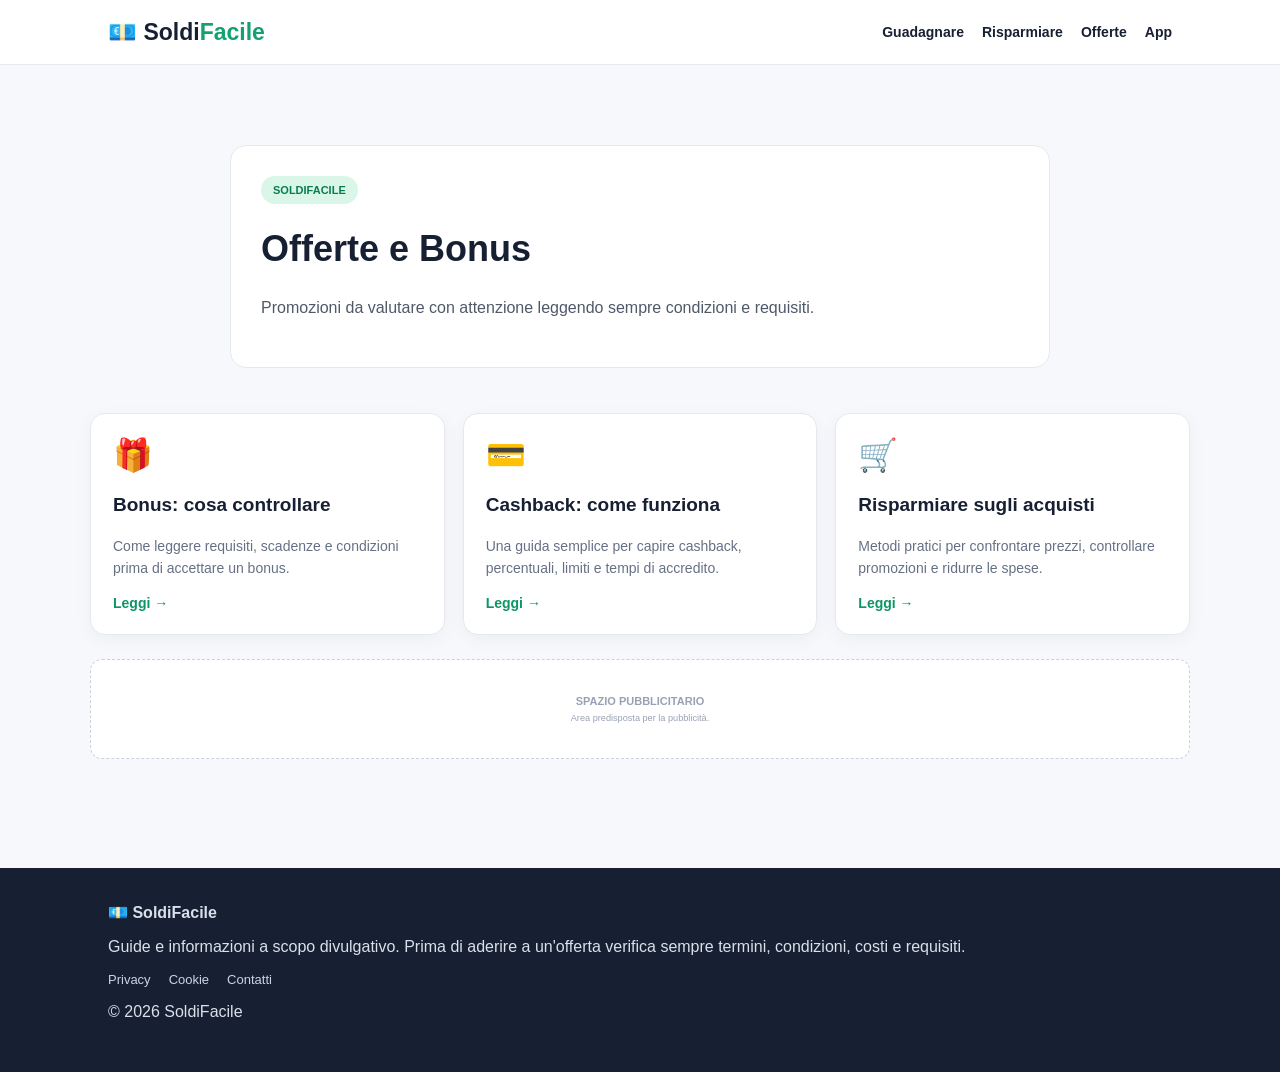
<file: offerte.html>
<!doctype html><html lang="it"><head><meta charset="utf-8"><meta name="viewport" content="width=device-width,initial-scale=1"><meta name="description" content="SoldiFacile: guide semplici per guadagnare, risparmiare, trovare offerte e usare app con ricompense."><link rel="stylesheet" href="style.css"><title>Offerte e Bonus | SoldiFacile</title></head><body><header><div class="wrap nav"><a class="logo" href="index.html">💶 Soldi<span>Facile</span></a><nav><a href="guadagnare.html">Guadagnare</a><a href="risparmiare.html">Risparmiare</a><a href="offerte.html">Offerte</a><a href="app.html">App</a></nav></div></header><main class="wrap section"><div class="article"><span class="tag">SOLDIFACILE</span><h1>Offerte e Bonus</h1><p>Promozioni da valutare con attenzione leggendo sempre condizioni e requisiti.</p></div><div class="grid"><article class="card"><div class="emoji">🎁</div><h3>Bonus: cosa controllare</h3><p>Come leggere requisiti, scadenze e condizioni prima di accettare un bonus.</p><a class="read" href="articolo-bonus.html">Leggi →</a></article><article class="card"><div class="emoji">💳</div><h3>Cashback: come funziona</h3><p>Una guida semplice per capire cashback, percentuali, limiti e tempi di accredito.</p><a class="read" href="articolo-cashback.html">Leggi →</a></article><article class="card"><div class="emoji">🛒</div><h3>Risparmiare sugli acquisti</h3><p>Metodi pratici per confrontare prezzi, controllare promozioni e ridurre le spese.</p><a class="read" href="articolo-risparmio.html">Leggi →</a></article></div><div class="ad"><strong>SPAZIO PUBBLICITARIO</strong><small>Area predisposta per la pubblicità.</small></div></main><footer><div class="wrap"><strong>💶 SoldiFacile</strong><p>Guide e informazioni a scopo divulgativo. Prima di aderire a un'offerta verifica sempre termini, condizioni, costi e requisiti.</p><div class="footlinks"><a href="privacy.html">Privacy</a><a href="cookie.html">Cookie</a><a href="contatti.html">Contatti</a></div><p>© 2026 SoldiFacile</p></div></footer></body></html>
</file>
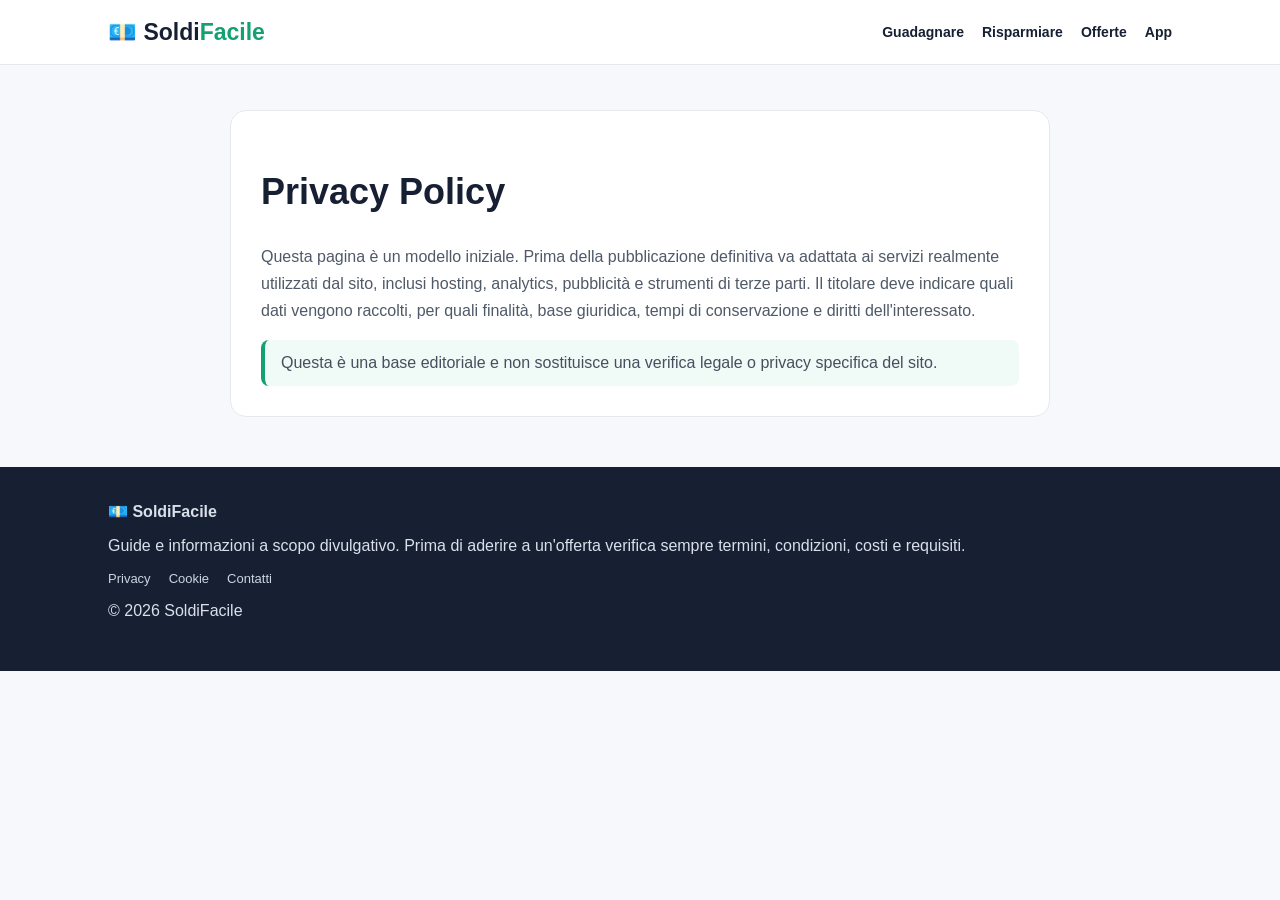
<file: privacy.html>
<!doctype html><html lang="it"><head><meta charset="utf-8"><meta name="viewport" content="width=device-width,initial-scale=1"><meta name="description" content="SoldiFacile: guide semplici per guadagnare, risparmiare, trovare offerte e usare app con ricompense."><link rel="stylesheet" href="style.css"><title>Privacy Policy | SoldiFacile</title></head><body><header><div class="wrap nav"><a class="logo" href="index.html">💶 Soldi<span>Facile</span></a><nav><a href="guadagnare.html">Guadagnare</a><a href="risparmiare.html">Risparmiare</a><a href="offerte.html">Offerte</a><a href="app.html">App</a></nav></div></header><main class="wrap"><article class="article"><h1>Privacy Policy</h1><p>Questa pagina è un modello iniziale. Prima della pubblicazione definitiva va adattata ai servizi realmente utilizzati dal sito, inclusi hosting, analytics, pubblicità e strumenti di terze parti. Il titolare deve indicare quali dati vengono raccolti, per quali finalità, base giuridica, tempi di conservazione e diritti dell'interessato.</p><div class="notice">Questa è una base editoriale e non sostituisce una verifica legale o privacy specifica del sito.</div></article></main><footer><div class="wrap"><strong>💶 SoldiFacile</strong><p>Guide e informazioni a scopo divulgativo. Prima di aderire a un'offerta verifica sempre termini, condizioni, costi e requisiti.</p><div class="footlinks"><a href="privacy.html">Privacy</a><a href="cookie.html">Cookie</a><a href="contatti.html">Contatti</a></div><p>© 2026 SoldiFacile</p></div></footer></body></html>
</file>
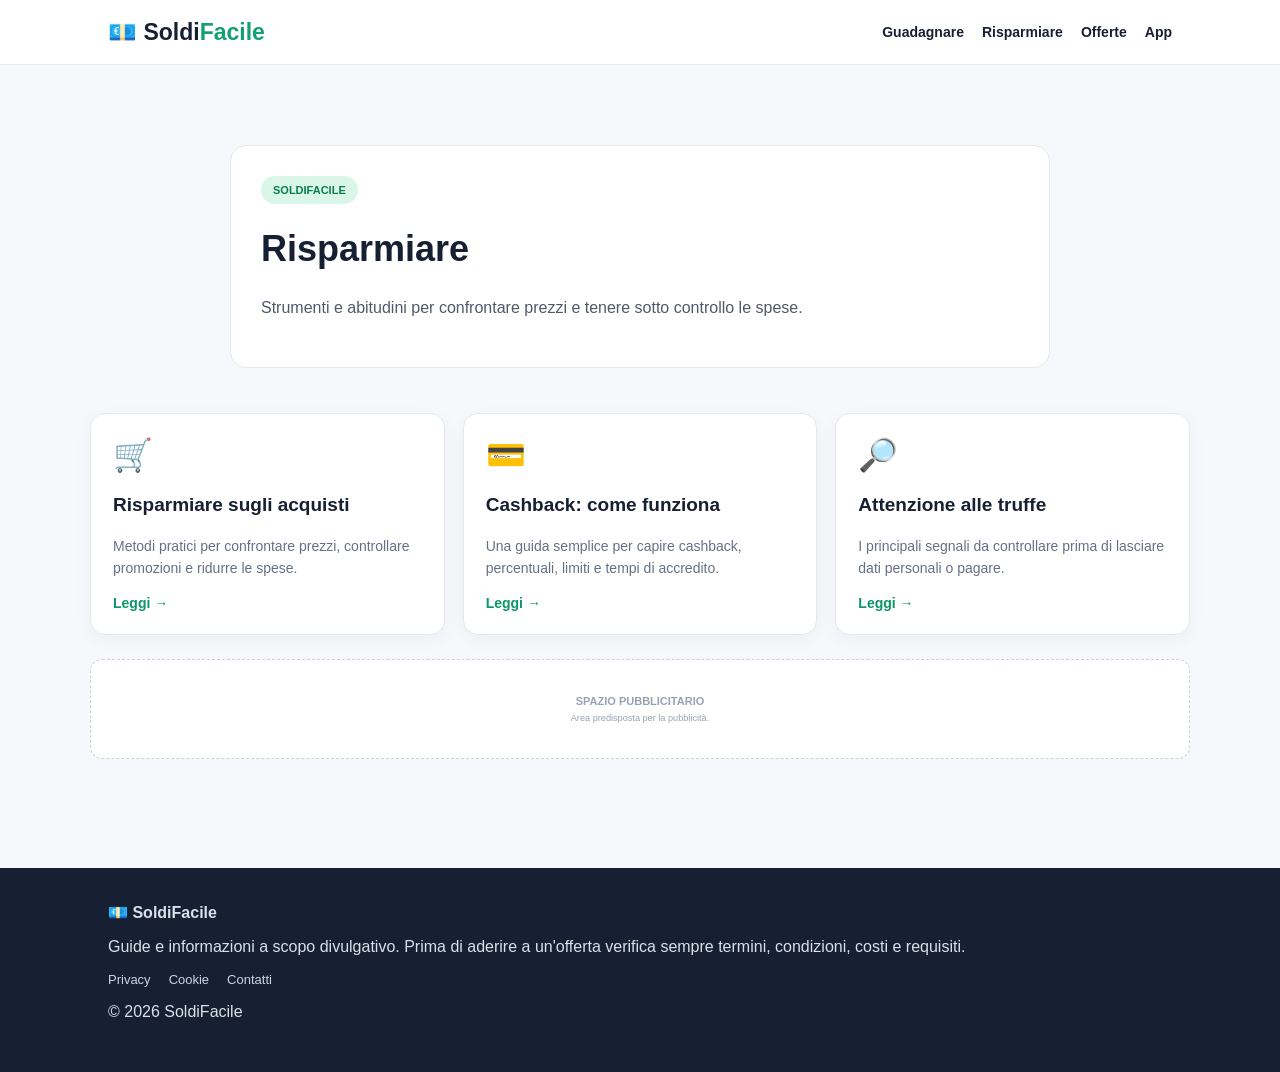
<file: risparmiare.html>
<!doctype html><html lang="it"><head><meta charset="utf-8"><meta name="viewport" content="width=device-width,initial-scale=1"><meta name="description" content="SoldiFacile: guide semplici per guadagnare, risparmiare, trovare offerte e usare app con ricompense."><link rel="stylesheet" href="style.css"><title>Risparmiare | SoldiFacile</title></head><body><header><div class="wrap nav"><a class="logo" href="index.html">💶 Soldi<span>Facile</span></a><nav><a href="guadagnare.html">Guadagnare</a><a href="risparmiare.html">Risparmiare</a><a href="offerte.html">Offerte</a><a href="app.html">App</a></nav></div></header><main class="wrap section"><div class="article"><span class="tag">SOLDIFACILE</span><h1>Risparmiare</h1><p>Strumenti e abitudini per confrontare prezzi e tenere sotto controllo le spese.</p></div><div class="grid"><article class="card"><div class="emoji">🛒</div><h3>Risparmiare sugli acquisti</h3><p>Metodi pratici per confrontare prezzi, controllare promozioni e ridurre le spese.</p><a class="read" href="articolo-risparmio.html">Leggi →</a></article><article class="card"><div class="emoji">💳</div><h3>Cashback: come funziona</h3><p>Una guida semplice per capire cashback, percentuali, limiti e tempi di accredito.</p><a class="read" href="articolo-cashback.html">Leggi →</a></article><article class="card"><div class="emoji">🔎</div><h3>Attenzione alle truffe</h3><p>I principali segnali da controllare prima di lasciare dati personali o pagare.</p><a class="read" href="articolo-truffe.html">Leggi →</a></article></div><div class="ad"><strong>SPAZIO PUBBLICITARIO</strong><small>Area predisposta per la pubblicità.</small></div></main><footer><div class="wrap"><strong>💶 SoldiFacile</strong><p>Guide e informazioni a scopo divulgativo. Prima di aderire a un'offerta verifica sempre termini, condizioni, costi e requisiti.</p><div class="footlinks"><a href="privacy.html">Privacy</a><a href="cookie.html">Cookie</a><a href="contatti.html">Contatti</a></div><p>© 2026 SoldiFacile</p></div></footer></body></html>
</file>
<file: style.css>
*{box-sizing:border-box}html{scroll-behavior:smooth}body{margin:0;font-family:Arial,sans-serif;color:#172033;background:#f6f8fb}a{text-decoration:none;color:inherit}.wrap{max-width:1100px;margin:auto;padding:0 18px}header{background:#fff;border-bottom:1px solid #e5e9ef;position:sticky;top:0;z-index:10}.nav{height:64px;display:flex;align-items:center;justify-content:space-between}.logo{font-size:23px;font-weight:900}.logo span{color:#12a16f}nav{display:flex;gap:18px;font-size:14px;font-weight:700}nav a:hover{color:#12a16f}.hero{padding:70px 0;background:linear-gradient(135deg,#e9fbf3,#fff)}.tag{display:inline-block;background:#d9f6e9;color:#087c52;border-radius:99px;padding:8px 12px;font-size:11px;font-weight:800}.hero h1{font-size:50px;line-height:1.04;max-width:760px;margin:18px 0}.hero h1 span{color:#12a16f}.hero p{font-size:18px;color:#667085;max-width:650px;line-height:1.5}.btn{display:inline-block;background:#12a16f;color:#fff;padding:13px 20px;border-radius:10px;font-weight:800;margin-top:8px}.ad{min-height:100px;background:#fff;border:1px dashed #c9d1dc;border-radius:12px;margin:24px auto;display:flex;align-items:center;justify-content:center;flex-direction:column;color:#98a2b3;font-size:11px;text-align:center}.ad small{margin-top:6px}.section{padding:35px 0}.title{display:flex;justify-content:space-between;align-items:end;margin-bottom:18px}.title h2{margin:0;font-size:29px}.title p{margin:0;color:#7b8492}.grid{display:grid;grid-template-columns:repeat(3,1fr);gap:18px}.card{background:#fff;border:1px solid #e5e9ef;border-radius:15px;padding:22px;box-shadow:0 5px 18px #1720330b}.emoji{font-size:32px}.card h3{font-size:19px;line-height:1.25}.card p{color:#667085;line-height:1.55;font-size:14px}.read{color:#0b9664;font-weight:800;font-size:14px}.article{max-width:820px;margin:45px auto;background:#fff;padding:30px;border-radius:16px;border:1px solid #e5e9ef}.article h1{font-size:36px}.article h2{margin-top:28px}.article p,.article li{color:#4f5968;line-height:1.7}.notice{background:#f0faf6;border-left:4px solid #12a16f;padding:14px 16px;border-radius:8px;color:#45505f}.cat{padding:25px;background:#fff;border:1px solid #e5e9ef;border-radius:15px;margin:18px 0}.cat h2{margin-top:0}footer{margin-top:50px;background:#172033;color:#d9e0ea;padding:35px 0}.footlinks{display:flex;gap:18px;flex-wrap:wrap}.footlinks a{color:#cbd5e1;font-size:13px}@media(max-width:760px){nav{display:none}.hero{padding:50px 0}.hero h1{font-size:38px}.grid{grid-template-columns:1fr}.title{display:block}.title p{margin-top:7px}.article{padding:22px;margin:25px 0}.article h1{font-size:29px}}
</file>
